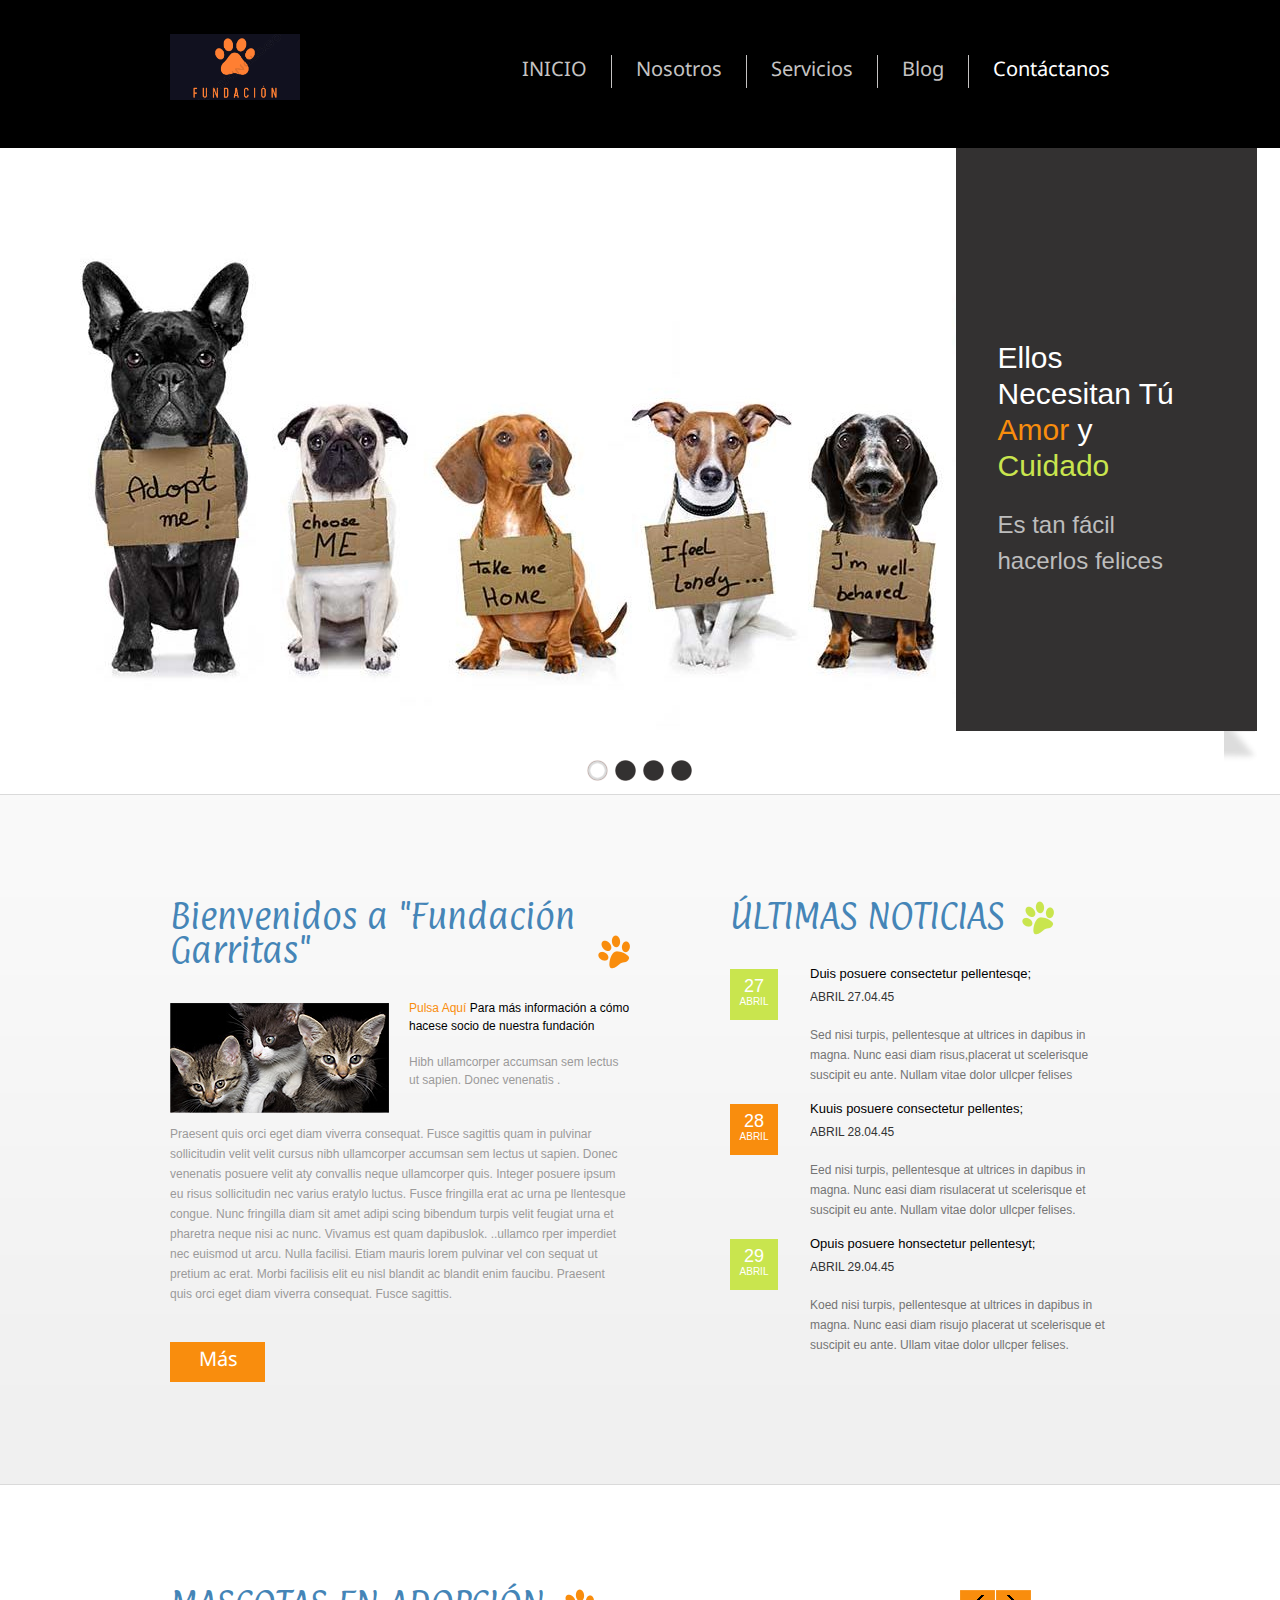
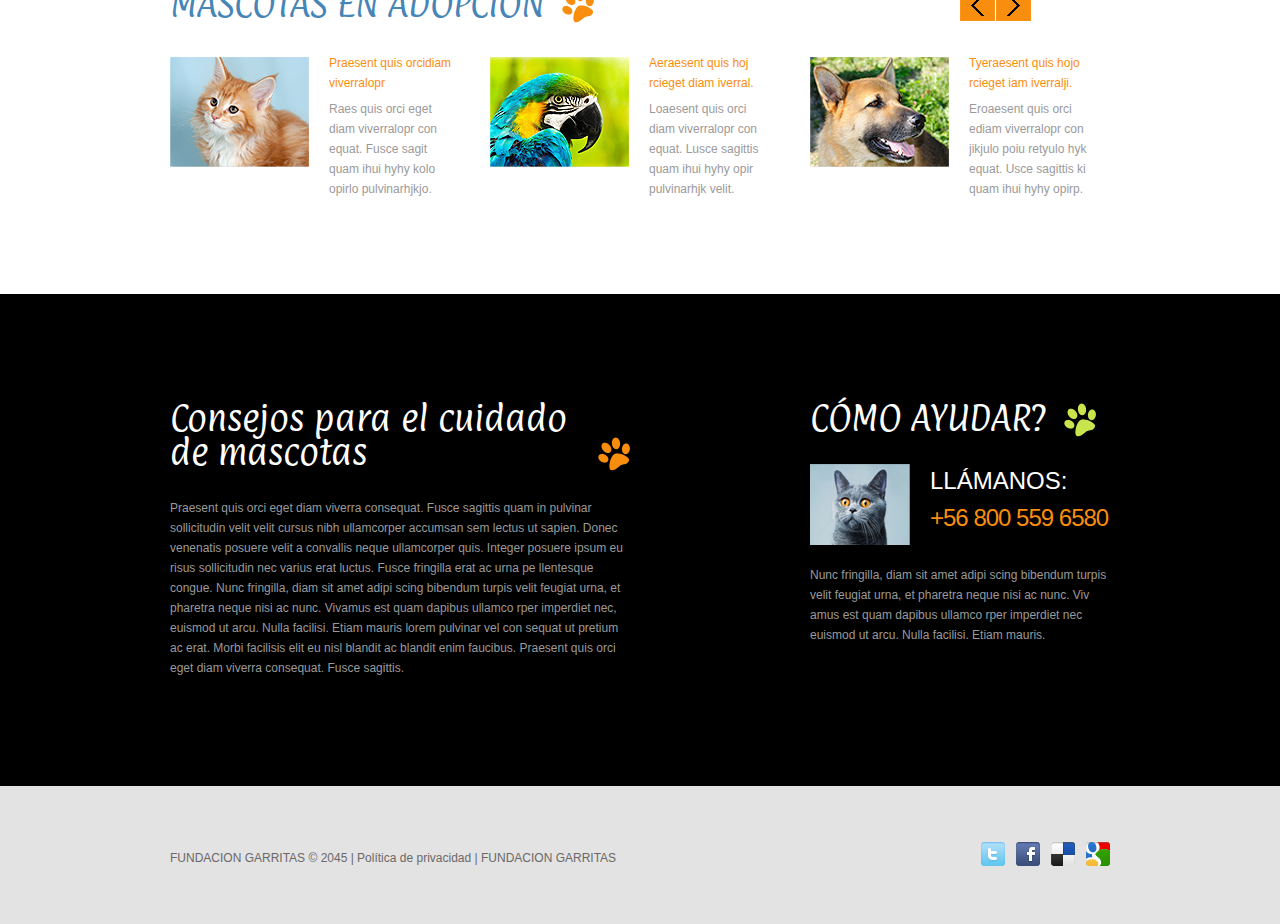
<file: index.html>
<!DOCTYPE html>
<html lang="en">
<head>
<title>INICIO - FUNDACIÓN GARRITAS</title>
<meta charset="utf-8">
<link rel="icon" href="images/pata.png">
<link rel="shortcut icon" href="images/pata.png">
<link rel="stylesheet" href="css/style.css">
<link rel="stylesheet" href="css/slider.css">
<script src="js/jquery.js"></script>
<script src="js/jquery-migrate-1.1.1.js"></script>
<script src="js/superfish.js"></script>
<script src="js/jquery.carouFredSel-6.1.0-packed.js"></script>
<script src="js/jquery.equalheights.js"></script>
<script src="js/jquery.easing.1.3.js"></script>
<script src="js/tms-0.4.1.js"></script>
<script src="js/jquery.ui.totop.js"></script>
<script>
$(window).load(function () {
    $('.slider')._TMS({
        show: 0,
        pauseOnHover: false,
        prevBu: '.prev',
        nextBu: '.next',
        playBu: false,
        duration: 800,
        preset: 'fade',
        pagination: true, //'.pagination',true,'<ul></ul>'
        pagNums: false,
        slideshow: 8000,
        numStatus: false,
        banners: true,
        waitBannerAnimation: false,
        progressBar: false
    })
});
$(window).load(function () {
    $('.carousel1').carouFredSel({
        auto: false,
        prev: '.prev',
        next: '.next',
        width: 960,
        items: {
            visible: {
                min: 3,
                max: 3
            },
            height: 'auto',
            width: 300,
        },
        responsive: true,
        scroll: 1,
        mousewheel: false,
        swipe: {
            onMouse: true,
            onTouch: true
        }
    });
});
jQuery(document).ready(function () {
    $().UItoTop({
        easingType: 'easeOutQuart'
    });
});
</script>
<!--[if lt IE 9]>
<script src="js/html5shiv.js"></script>
<link rel="stylesheet" media="screen" href="css/ie.css">
<![endif]-->
</head>
<body class="page1">
  <header class="header-index">
    <div class="container_12">
      <div class="grid_12">
        <h1><a href="index.html"><img src="images/logo_fundacion.png" alt=""></a> </h1>
        <div class="menu_block">
          <nav>
            <ul class="sf-menu">
              <li><a href="index.html">INICIO</a></li>
              <li><a href="pages/about-us.html">Nosotros</a>
                <ul>
                  <li><a href="#">Finales Felices</a></li>
                  <li><a href="#">Recuerdos</a></li>
                </ul>
              </li>
              <li><a href="pages/services.html">Servicios</a></li>
              <li><a href="pages/blog.html">Blog</a></li>
              <li class="current"><a href="pages/contacts.html">Contáctanos </a></li>
            </ul>
          </nav>
          <div class="clear"></div>
        </div>
        <div class="clear"></div>
      </div>
    </div>
  </header>
<div class="top_block">
  <div class="slider-relative">
    <div class="slider-block">
      <div class="slider">
        <ul class="items">
          <li><img src="images/adopt-a-pet-1200x700-1.jpeg" alt="">
            <div class="banner">Ellos Necesitan Tú <span>Amor</span> y <i>Cuidado</i>
              <p>Es tan fácil hacerlos felices</p>
            </div>
          </li>
          <li><img src="images/adopta_dog.jpg" alt="">
            <div class="banner">Ellos Necesitan Tú <span>Amor</span> y <i>Cuidado</i>
              <p>Es tan fácil hacerlos felices</p>
            </div>
          </li>
          <li><img src="images/blacki.jpg" alt="">
            <div class="banner">Ellos Necesitan Tú <span>Amor</span> y <i>Cuidado</i>
              <p>Es tan fácil hacerlos felices</p>
            </div>
          </li>
          <li><img src="images/cachorroblacki.jpg" alt="">
            <div class="banner">Ellos Necesitan Tú <span>Amor</span> y <i>Cuidado</i>
              <p>Es tan fácil hacerlos felices</p>
            </div>
          </li>
        </ul>
      </div>
    </div>
  </div>
</div>
<div class="page1_block">
  <div class="container_12">
    <div class="grid_6">
      <h2>Bienvenidos a "Fundación Garritas"</h2>
      <br>
      <img src="images/page1_img5.jpg" alt="" class="img_inner fleft">
      <div class="extra_wrapper style1">
        <p class="text1"><a href="#">Pulsa Aquí</a> Para más información a cómo hacese socio de nuestra fundación </p>
        Hibh ullamcorper accumsan sem lectus ut sapien. Donec venenatis . </div>
      <div class="clear"></div>
      Praesent quis orci eget diam viverra consequat. Fusce sagittis quam in pulvinar sollicitudin velit velit cursus nibh ullamcorper accumsan sem lectus ut sapien. Donec venenatis posuere velit aty convallis neque ullamcorper quis. Integer posuere ipsum eu risus sollicitudin nec varius eratylo luctus. Fusce fringilla erat ac urna pe llentesque congue. Nunc fringilla diam sit amet adipi scing bibendum turpis velit feugiat urna et pharetra neque nisi ac nunc. Vivamus est quam dapibuslok. ..ullamco rper imperdiet nec euismod ut arcu. Nulla facilisi. Etiam mauris lorem pulvinar vel con sequat ut pretium ac erat. Morbi facilisis elit eu nisl blandit ac blandit enim faucibu. Praesent quis orci eget diam viverra consequat. Fusce sagittis.<br>
      <a href="#" class="btn">Más</a> </div>
    <div class="grid_5 prefix_1">
      <h2 class="ic1">ÚLTIMAS NOTICIAS</h2>
      <ul class="list">
        <li> <span>
          <time datetime="2045-01-01">27<span>ABRIL</span></time>
          </span>
          <div class="extra_wrapper">
            <div class="col1"><a href="#">Duis posuere consectetur pellentesqe;</a>
              <time datetime="2045-01-01">ABRIL 27.04.45</time>
            </div>
            Sed nisi turpis, pellentesque at ultrices in dapibus in magna. Nunc easi diam risus,placerat ut scelerisque suscipit eu ante. Nullam vitae dolor ullcper felises</div>
        </li>
        <li> <span class="cnt">
          <time datetime="2045-01-01">28<span>ABRIL</span></time>
          </span>
          <div class="extra_wrapper">
            <div class="col1"><a href="#">Kuuis posuere consectetur pellentes;</a>
              <time datetime="2045-01-01">ABRIL 28.04.45</time>
            </div>
            Eed nisi turpis, pellentesque at ultrices in dapibus in magna. Nunc easi diam risulacerat ut scelerisque et suscipit eu ante. Nullam vitae dolor ullcper felises. </div>
        </li>
        <li> <span>
          <time datetime="2045-01-01">29<span>ABRIL</span></time>
          </span>
          <div class="extra_wrapper">
            <div class="col1"><a href="#">Opuis posuere honsectetur pellentesyt;</a>
              <time datetime="2045-01-01">ABRIL 29.04.45</time>
            </div>
            Koed nisi turpis, pellentesque at ultrices in dapibus in magna. Nunc easi diam risujo placerat ut scelerisque et suscipit eu ante. Ullam vitae dolor ullcper felises. </div>
        </li>
      </ul>
    </div>
  </div>
</div>
<div class="content page1">
  <div class="container_12">
    <div class="grid_12"> <a href="#" class="next"></a><a href="#" class="prev"></a>
      <h2>MASCOTAS EN ADOPCIÓN</h2>
    </div>
    <div class="clear"></div>
    <ul class="carousel1">
      <li class="grid_4"> <img src="images/carousel1_img1.jpg" alt="" class="img_inner fleft">
        <div class="extra_wrapper pad1">
          <p class="col2"><a href="#">Praesent quis orcidiam viverralopr </a></p>
          Raes quis orci eget diam viverralopr con equat. Fusce sagit quam ihui hyhy kolo opirlo pulvinarhjkjo. </div>
      </li>
      <li class="grid_4"> <img src="images/carousel1_img2.jpg" alt="" class="img_inner fleft">
        <div class="extra_wrapper pad1">
          <p class="col2"><a href="#">Aeraesent quis hoj rcieget diam iverral.</a></p>
          Loaesent quis orci diam viverralopr con equat. Lusce sagittis quam ihui hyhy opir pulvinarhjk velit. </div>
      </li>
      <li class="grid_4"> <img src="images/carousel1_img3.jpg" alt="" class="img_inner fleft">
        <div class="extra_wrapper pad1">
          <p class="col2"><a href="#">Tyeraesent quis hojo rcieget iam iverralji.</a></p>
          Eroaesent quis orci ediam viverralopr con jikjulo poiu retyulo hyk equat. Usce sagittis ki quam ihui hyhy opirp. </div>
      </li>
      <li class="grid_4"> <img src="images/carousel1_img4.jpg" alt="" class="img_inner fleft">
        <div class="extra_wrapper pad1">
          <p class="col2"><a href="#">Aeraesent quis hoj rcieget diam iverral.</a></p>
          Loaesent quis orci diam viverralopr con equat. Lusce sagittis quam ihui hyhy opir pulvinarhjk velit. </div>
      </li>
      <li class="grid_4"> <img src="images/carousel1_img5.jpg" alt="" class="img_inner fleft">
        <div class="extra_wrapper pad1">
          <p class="col2"><a href="#">Aeraesent quis hoj rcieget diam iverral.</a></p>
          Loaesent quis orci diam viverralopr con equat. Lusce sagittis quam ihui hyhy opir pulvinarhjk velit. </div>
      </li>
      <li class="grid_4"> <img src="images/carousel1_img6.jpg" alt="" class="img_inner fleft">
        <div class="extra_wrapper pad1">
          <p class="col2"><a href="#">Aeraesent quis hoj rcieget diam iverral.</a></p>
          Loaesent quis orci diam viverralopr con equat. Lusce sagittis quam ihui hyhy opir pulvinarhjk velit. </div>
      </li>
    </ul>
  </div>
</div>
<div class="bottom_block">
  <div class="container_12">
    <div class="grid_6">
      <h2>Consejos para el cuidado de mascotas </h2>
      <br>
      Praesent quis orci eget diam viverra consequat. Fusce sagittis quam in pulvinar sollicitudin velit velit cursus nibh ullamcorper accumsan sem lectus ut sapien. Donec venenatis posuere velit a convallis neque ullamcorper quis. Integer posuere ipsum eu risus sollicitudin nec varius erat luctus. Fusce fringilla erat ac urna pe llentesque congue. Nunc fringilla, diam sit amet adipi scing bibendum turpis velit feugiat urna, et pharetra neque nisi ac nunc. Vivamus est quam dapibus ullamco rper imperdiet nec, euismod ut arcu. Nulla facilisi. Etiam mauris lorem pulvinar vel con sequat ut pretium ac erat. Morbi facilisis elit eu nisl blandit ac blandit enim faucibus. Praesent quis orci eget diam viverra consequat. Fusce sagittis. </div>
    <div class="grid_4 prefix_2">
      <h2 class="ic1">CÓMO AYUDAR? </h2>
      <img src="images/page1_img4.jpg" alt="" class="fleft img_inner">
      <div class="extra_wrapper">
        <div class="cont"> LLÁMANOS: <span>+56 800 559 6580</span> </div>
      </div>
      <div class="clear"></div>
      Nunc fringilla, diam sit amet adipi scing bibendum turpis velit feugiat urna, et pharetra neque nisi ac nunc. Viv amus est quam dapibus ullamco rper imperdiet nec euismod ut arcu. Nulla facilisi. Etiam mauris. </div>
  </div>
</div>
<footer>
  <div class="container_12">
    <div class="grid_12">
      <div class="socials"> <a href="#"></a> <a href="#"></a> <a href="#"></a> <a href="#"></a> </div>
      <p>FUNDACION GARRITAS &copy; 2045 | <a href="#">Política de privacidad</a> | FUNDACION GARRITAS</a></p>
    </div>
    <div class="clear"></div>
  </div>
</footer>
</body>
</html>
</file>
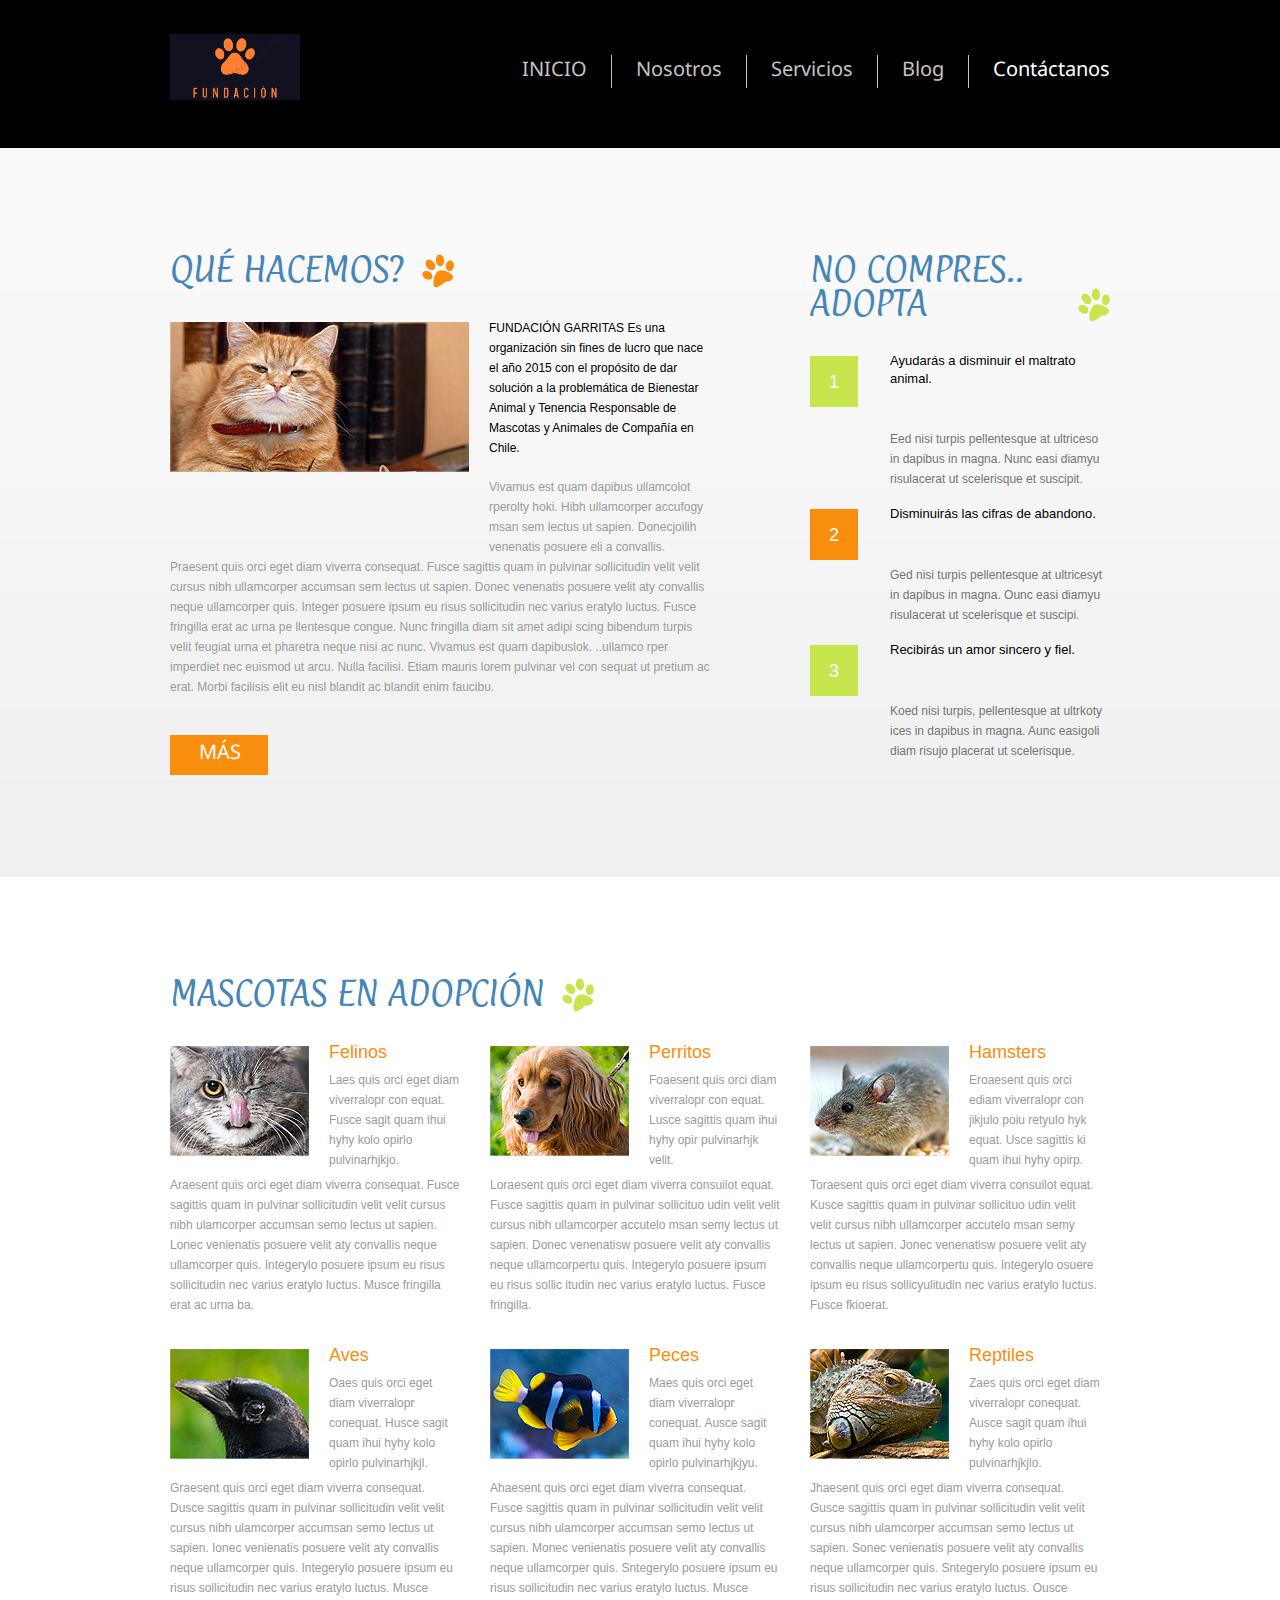
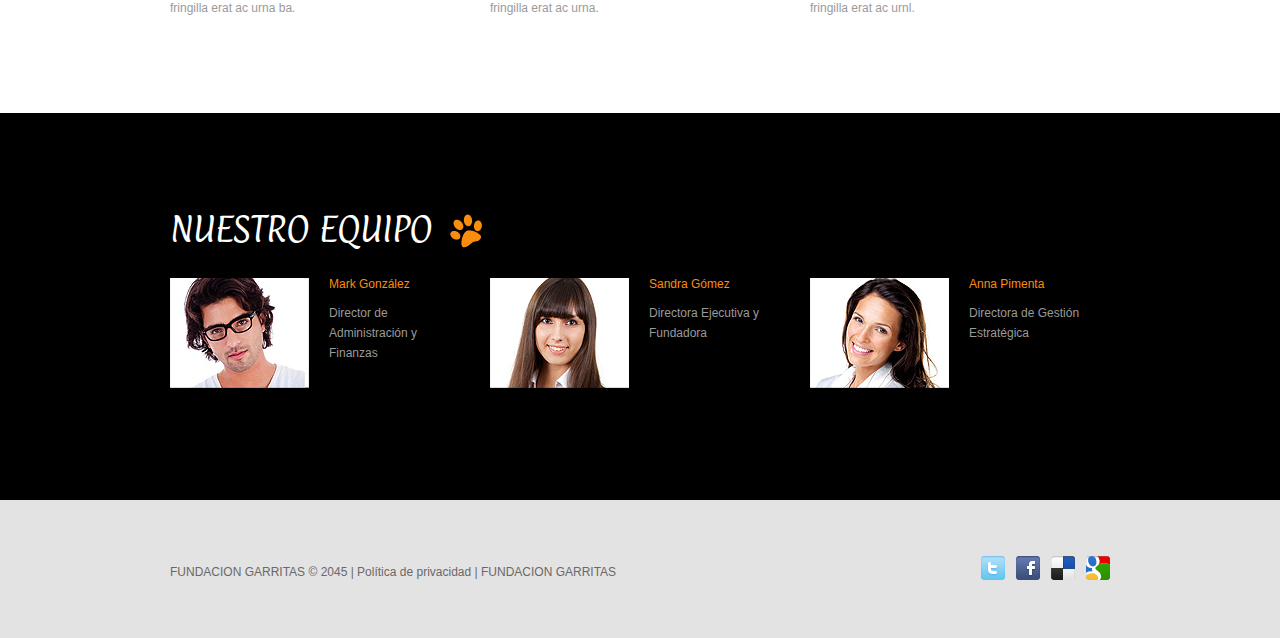
<file: pages/about-us.html>
<!DOCTYPE html>
<html lang="en">
<head>
<title>Pet Club | Sobre Nosotros</title>
<meta charset="utf-8">
<link rel="icon" href="../images/pata.png">
<link rel="shortcut icon" href="../images/pata.png">
<link rel="stylesheet" href="../css/style.css">
<script src="../js/jquery.js"></script>
<script src="../js/jquery-migrate-1.1.1.js"></script>
<script src="../js/superfish.js"></script>
<script src="../js/jquery.equalheights.js"></script>
<script src="../js/jquery.easing.1.3.js"></script>
<script src="../js/jquery.ui.totop.js"></script>
<script>
jQuery(document).ready(function () {
    $().UItoTop({
        easingType: 'easeOutQuart'
    });
});
</script>
<!--[if lt IE 9]>
<script src="js/html5shiv.js"></script>
<link rel="stylesheet" media="screen" href="css/ie.css">
<![endif]-->
</head>
<body>
  <header class="header-index">
    <div class="container_12">
      <div class="grid_12">
        <h1><a href="../index.html"><img src="../images/logo_fundacion.png" alt=""></a> </h1>
        <div class="menu_block">
          <nav>
            <ul class="sf-menu">
              <li><a href="../index.html">INICIO</a></li>
              <li><a href="../pages/about-us.html">Nosotros</a>
                <ul>
                  <li><a href="#">Finales Felices</a></li>
                  <li><a href="#">Recuerdos</a></li>
                </ul>
              </li>
              <li><a href="../pages/services.html">Servicios</a></li>
              <li><a href="../pages/blog.html">Blog</a></li>
              <li class="current"><a href="../pages/contacts.html">Contáctanos </a></li>
            </ul>
          </nav>
          <div class="clear"></div>
        </div>
        <div class="clear"></div>
      </div>
    </div>
  </header>
<div class="page1_block nb">
  <div class="container_12">
    <div class="grid_7">
      <h2>QUÉ HACEMOS?</h2>
      <br>
      <img src="../images/page2_img1.jpg" alt="" class="img_inner fleft i1">
      <div class="extra_wrapper">
        <p class="col1"><a href="#"> FUNDACIÓN GARRITAS Es una organización sin fines de lucro que nace el año 2015 con el propósito de dar solución a la problemática de Bienestar Animal y Tenencia Responsable de Mascotas y Animales de Compañía en Chile.</a></p>
        Vivamus est quam dapibus ullamcolot rperolty hoki. Hibh ullamcorper accufogy msan sem lectus ut sapien. Donecjoilih venenatis posuere eli a convallis. </div>
      <div class="clear"></div>
      Praesent quis orci eget diam viverra consequat. Fusce sagittis quam in pulvinar sollicitudin velit velit cursus nibh ullamcorper accumsan sem lectus ut sapien. Donec venenatis posuere velit aty convallis neque ullamcorper quis. Integer posuere ipsum eu risus sollicitudin nec varius eratylo luctus. Fusce fringilla erat ac urna pe llentesque congue. Nunc fringilla diam sit amet adipi scing bibendum turpis velit feugiat urna et pharetra neque nisi ac nunc. Vivamus est quam dapibuslok. ..ullamco rper imperdiet nec euismod ut arcu. Nulla facilisi. Etiam mauris lorem pulvinar vel con sequat ut pretium ac erat. Morbi facilisis elit eu nisl blandit ac blandit enim faucibu.<br>
      <a href="#" class="btn">MÁS</a> </div>
    <div class="grid_4 prefix_1">
      <h2 class="ic1">NO COMPRES.. ADOPTA</h2>
      <ul class="list l1">
        <li> <span>
          <time datetime="2045-01-01">1</time>
          </span>
          <div class="extra_wrapper">
            <div class="col1"><a href="#">Ayudarás a disminuir el maltrato animal.</a></div>
            Eed nisi turpis pellentesque at ultriceso in dapibus in magna. Nunc easi diamyu risulacerat ut scelerisque et suscipit.</div>
        </li>
        <li> <span class="cnt">
          <time datetime="2045-01-01">2</time>
          </span>
          <div class="extra_wrapper">
            <div class="col1"><a href="#">Disminuirás las cifras de abandono.</a></div>
            Ged nisi turpis pellentesque at ultricesyt in dapibus in magna. Ounc easi diamyu risulacerat ut scelerisque et suscipi.</div>
        </li>
        <li> <span>
          <time datetime="2045-01-01">3</time>
          </span>
          <div class="extra_wrapper">
            <div class="col1"><a href="#">Recibirás un amor sincero y fiel.</a></div>
            Koed nisi turpis, pellentesque at ultrkoty ices in dapibus in magna. Aunc easigoli diam risujo placerat ut scelerisque. </div>
        </li>
      </ul>
    </div>
  </div>
</div>
<div class="content">
  <div class="container_12">
    <div class="grid_12">
      <h2 class="ic1" >MASCOTAS EN ADOPCIÓN</h2>
    </div>
    <div class="clear"></div>
    <div class="grid_4">
      <div class="pad2"> <img src="../images/page2_img2.jpg" alt="" class="img_inner fleft i2">
        <div class="extra_wrapper">
          <div class="text2 col2"><a href="#">Felinos</a></div>
          Laes quis orci eget diam viverralopr con equat. Fusce sagit quam ihui hyhy kolo opirlo pulvinarhjkjo.</div>
        <div class="clear"></div>
        Araesent quis orci eget diam viverra consequat. Fusce sagittis quam in pulvinar sollicitudin velit velit cursus nibh ulamcorper accumsan semo lectus ut sapien. Lonec venienatis posuere velit aty convallis neque ullamcorper quis. Integerylo posuere ipsum eu risus sollicitudin nec varius eratylo luctus. Musce fringilla erat ac urna ba. </div>
    </div>
    <div class="grid_4">
      <div class="pad2"> <img src="../images/page2_img3.jpg" alt="" class="img_inner fleft i2">
        <div class="extra_wrapper">
          <div class="text2 col2"><a href="#">Perritos </a></div>
          Foaesent quis orci diam viverralopr con equat. Lusce sagittis quam ihui hyhy opir pulvinarhjk velit.</div>
        <div class="clear"></div>
        Loraesent quis orci eget diam viverra consuilot equat. Fusce sagittis quam in pulvinar sollicituo udin velit velit cursus nibh ullamcorper accutelo msan semy lectus ut sapien. Donec venenatisw posuere velit aty convallis neque ullamcorpertu quis. Integerylo posuere ipsum eu risus sollic itudin nec varius eratylo luctus. Fusce fringilla. </div>
    </div>
    <div class="grid_4">
      <div class="pad2"> <img src="../images/page2_img4.jpg" alt="" class="img_inner fleft i2">
        <div class="extra_wrapper">
          <div class="text2 col2"><a href="#">Hamsters </a></div>
          Eroaesent quis orci ediam viverralopr con jikjulo poiu retyulo hyk equat. Usce sagittis ki quam ihui hyhy opirp. </div>
        <div class="clear"></div>
        Toraesent quis orci eget diam viverra consuilot equat. Kusce sagittis quam in pulvinar sollicituo udin velit velit cursus nibh ullamcorper accutelo msan semy lectus ut sapien. Jonec venenatisw posuere velit aty convallis neque ullamcorpertu quis. Integerylo osuere ipsum eu risus sollicyulitudin nec varius eratylo luctus. Fusce fkioerat.</div>
    </div>
    <div class="clear he1"></div>
    <div class="grid_4">
      <div class="pad2"> <img src="../images/page2_img5.jpg" alt="" class="img_inner fleft i2">
        <div class="extra_wrapper">
          <div class="text2 col2"><a href="#">Aves</a></div>
          Oaes quis orci eget diam viverralopr conequat. Husce sagit quam ihui hyhy kolo opirlo pulvinarhjkjl.</div>
        <div class="clear"></div>
        Graesent quis orci eget diam viverra consequat. Dusce sagittis quam in pulvinar sollicitudin velit velit cursus nibh ulamcorper accumsan semo lectus ut sapien. Ionec venienatis posuere velit aty convallis neque ullamcorper quis. Integerylo posuere ipsum eu risus sollicitudin nec varius eratylo luctus. Musce fringilla erat ac urna ba. </div>
    </div>
    <div class="grid_4">
      <div class="pad2"> <img src="../images/page2_img6.jpg" alt="" class="img_inner fleft i2">
        <div class="extra_wrapper">
          <div class="text2 col2"><a href="#">Peces</a></div>
          Maes quis orci eget diam viverralopr conequat. Ausce sagit quam ihui hyhy kolo opirlo pulvinarhjkjyu.</div>
        <div class="clear"></div>
        Ahaesent quis orci eget diam viverra consequat. Fusce sagittis quam in pulvinar sollicitudin velit velit cursus nibh ulamcorper accumsan semo lectus ut sapien. Monec venienatis posuere velit aty convallis neque ullamcorper quis. Sntegerylo posuere ipsum eu risus sollicitudin nec varius eratylo luctus. Musce fringilla erat ac urna. </div>
    </div>
    <div class="grid_4">
      <div class="pad2"><img src="../images/page2_img7.jpg" alt="" class="img_inner fleft i2">
        <div class="extra_wrapper">
          <div class="text2 col2"><a href="#">Reptiles</a></div>
          Zaes quis orci eget diam viverralopr conequat. Ausce sagit quam ihui hyhy kolo opirlo pulvinarhjkjlo.</div>
        <div class="clear"></div>
        Jhaesent quis orci eget diam viverra consequat. Gusce sagittis quam in pulvinar sollicitudin velit velit cursus nibh ulamcorper accumsan semo lectus ut sapien. Sonec venienatis posuere velit aty convallis neque ullamcorper quis. Sntegerylo posuere ipsum eu risus sollicitudin nec varius eratylo luctus. Ousce fringilla erat ac urnl. </div>
    </div>
  </div>
</div>
<div class="bottom_block bot1">
  <div class="container_12">
    <div class="grid_12">
      <h2>NUESTRO EQUIPO </h2>
    </div>
    <div class="grid_4">
      <div class="pad2"> <img src="../images/page2_img8.jpg" alt="" class="img_inner fleft">
        <div class="extra_wrapper">
          <div class="col2"><a href="#">Mark González</a></div>
          Director de Administración y Finanzas </div>
      </div>
    </div>
    <div class="grid_4">
      <div class="pad2"> <img src="../images/page2_img9.jpg" alt="" class="img_inner fleft">
        <div class="extra_wrapper">
          <div class="col2"><a href="#">Sandra Gómez</a></div>
          Directora Ejecutiva y Fundadora </div>
      </div>
    </div>
    <div class="grid_4">
      <div class="pad2"> <img src="../images/page2_img10.jpg" alt="" class="img_inner fleft">
        <div class="extra_wrapper">
          <div class="col2"><a href="#">Anna Pimenta</a></div>
          Directora de Gestión Estratégica </div>
      </div>
    </div>
  </div>
</div>
<footer>
  <div class="container_12">
    <div class="grid_12">
      <div class="socials"> <a href="#"></a> <a href="#"></a> <a href="#"></a> <a href="#"></a> </div>
      <p>FUNDACION GARRITAS &copy; 2045 | <a href="#">Política de privacidad</a> | FUNDACION GARRITAS</a></p>
    </div>
    <div class="clear"></div>
  </div>
</footer>
</body>
</html>
</file>
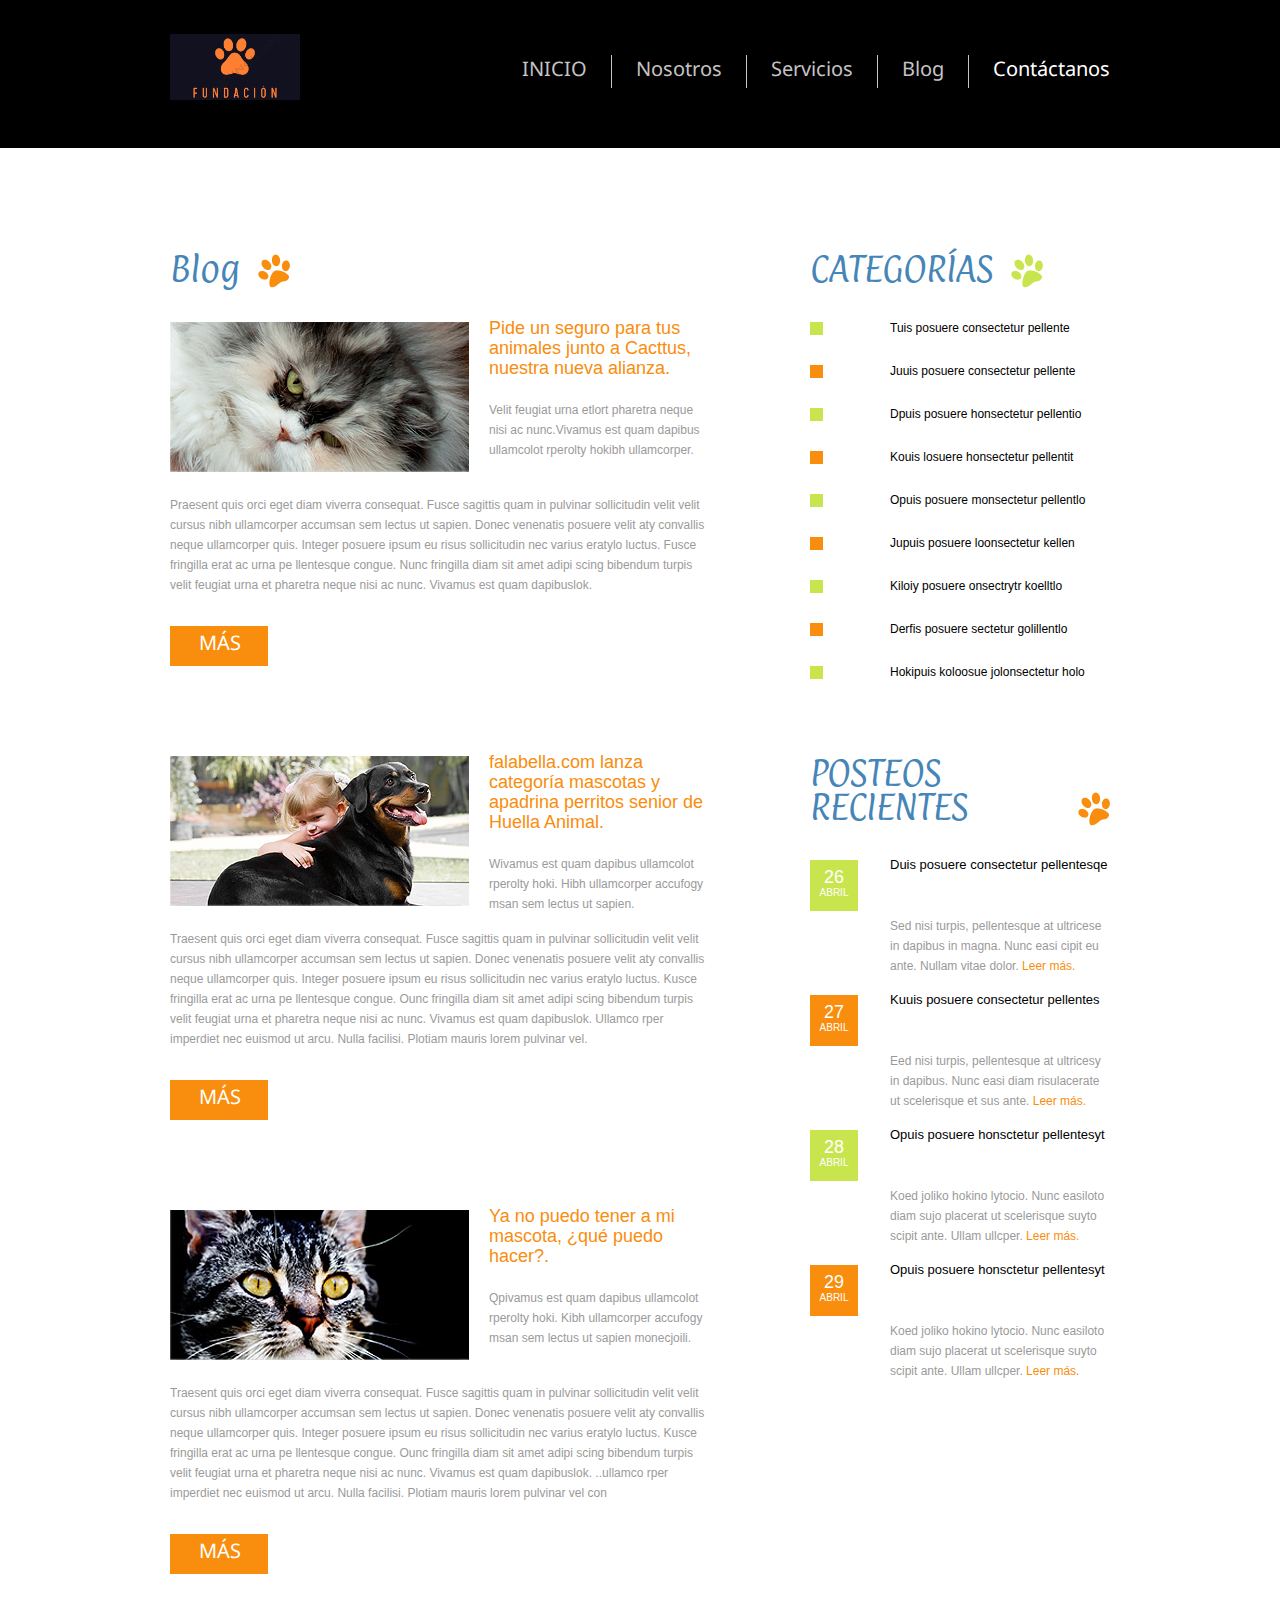
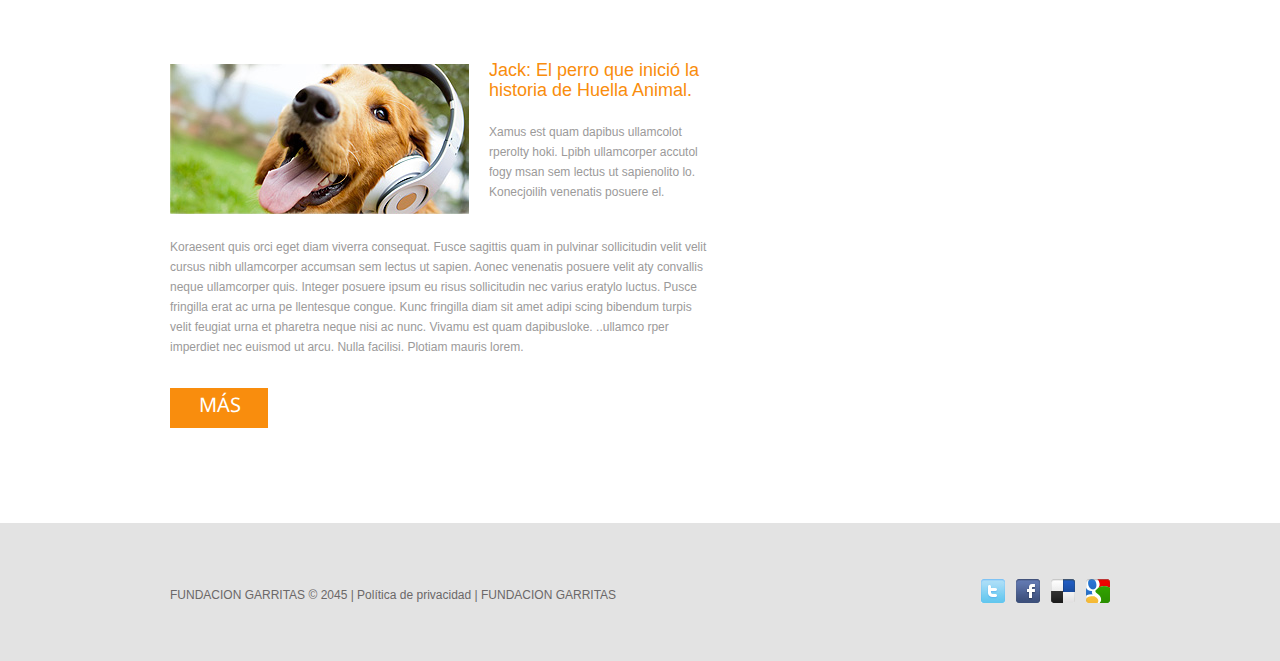
<file: pages/blog.html>
<!DOCTYPE html>
<html lang="en">
<head>
<title>FUNDACIÓN GARRITAS | Blog</title>
<meta charset="utf-8">
<link rel="icon" href="../images/pata.png">
<link rel="shortcut icon" href="../images/pata.png">
<link rel="stylesheet" href="../css/style.css">
<script src="../js/jquery.js"></script>
<script src="../js/jquery-migrate-1.1.1.js"></script>
<script src="../js/superfish.js"></script>
<script src="../js/jquery.equalheights.js"></script>
<script src="../js/jquery.easing.1.3.js"></script>
<script src="../js/jquery.ui.totop.js"></script>
<script>
jQuery(document).ready(function () {
    $().UItoTop({
        easingType: 'easeOutQuart'
    });
});
</script>
<!--[if lt IE 9]>
<script src="js/html5shiv.js"></script>
<link rel="stylesheet" media="screen" href="css/ie.css">
<![endif]-->
</head>
<body>
<header class="header-index">
  <div class="container_12">
    <div class="grid_12">
      <h1><a href="../index.html"><img src="../images/logo_fundacion.png" alt=""></a> </h1>
      <div class="menu_block">
        <nav>
          <ul class="sf-menu">
            <li><a href="../index.html">INICIO</a></li>
            <li><a href="../pages/about-us.html">Nosotros</a>
              <ul>
                <li><a href="#">Finales Felices</a></li>
                <li><a href="#">Recuerdos</a></li>
              </ul>
            </li>
            <li><a href="../pages/services.html">Servicios</a></li>
            <li><a href="../pages/blog.html">Blog</a></li>
            <li class="current"><a href="../pages/contacts.html">Contáctanos </a></li>
          </ul>
        </nav>
        <div class="clear"></div>
      </div>
      <div class="clear"></div>
    </div>
  </div>
</header>
<div class="content pt1">
  <div class="container_12">
    <div class="grid_7">
      <h2>Blog</h2>
      <br>
      <div class="blog"> <img src="../images/page4_img1.jpg" alt="" class="img_inner fleft i1">
        <div class="extra_wrapper">
          <div class="text2 col2">Pide un seguro para tus animales junto a Cacttus, nuestra nueva alianza. </div>
          Velit feugiat urna etlort pharetra neque nisi ac nunc.Vivamus est quam dapibus ullamcolot rperolty hokibh ullamcorper. </div>
        <div class="clear"></div>
        Praesent quis orci eget diam viverra consequat. Fusce sagittis quam in pulvinar sollicitudin velit velit cursus nibh ullamcorper accumsan sem lectus ut sapien. Donec venenatis posuere velit aty convallis neque ullamcorper quis. Integer posuere ipsum eu risus sollicitudin nec varius eratylo luctus. Fusce fringilla erat ac urna pe llentesque congue. Nunc fringilla diam sit amet adipi scing bibendum turpis velit feugiat urna et pharetra neque nisi ac nunc. Vivamus est quam dapibuslok. <br>
        <a href="#" class="btn">MÁS</a> </div>
      <div class="blog"> <img src="../images/page4_img2.jpg" alt="" class="img_inner fleft i1">
        <div class="extra_wrapper">
          <div class="text2 col2">falabella.com lanza categoría mascotas y apadrina perritos senior de Huella Animal. </div>
          Wivamus est quam dapibus ullamcolot rperolty hoki. Hibh ullamcorper accufogy msan sem lectus ut sapien. </div>
        <div class="clear"></div>
        Traesent quis orci eget diam viverra consequat. Fusce sagittis quam in pulvinar sollicitudin velit velit cursus nibh ullamcorper accumsan sem lectus ut sapien. Donec venenatis posuere velit aty convallis neque ullamcorper quis. Integer posuere ipsum eu risus sollicitudin nec varius eratylo luctus. Kusce fringilla erat ac urna pe llentesque congue. Ounc fringilla diam sit amet adipi scing bibendum turpis velit feugiat urna et pharetra neque nisi ac nunc. Vivamus est quam dapibuslok. Ullamco rper imperdiet nec euismod ut arcu. Nulla facilisi. Plotiam mauris lorem pulvinar vel. <br>
        <a href="#" class="btn">MÁS</a> </div>
      <div class="blog"> <img src="../images/page4_img3.jpg" alt="" class="img_inner fleft i1">
        <div class="extra_wrapper">
          <div class="text2 col2">Ya no puedo tener a mi mascota, ¿qué puedo hacer?.</div>
          Qpivamus est quam dapibus ullamcolot rperolty hoki. Kibh ullamcorper accufogy msan sem lectus ut sapien monecjoili. </div>
        <div class="clear"></div>
        Traesent quis orci eget diam viverra consequat. Fusce sagittis quam in pulvinar sollicitudin velit velit cursus nibh ullamcorper accumsan sem lectus ut sapien. Donec venenatis posuere velit aty convallis neque ullamcorper quis. Integer posuere ipsum eu risus sollicitudin nec varius eratylo luctus. Kusce fringilla erat ac urna pe llentesque congue. Ounc fringilla diam sit amet adipi scing bibendum turpis velit feugiat urna et pharetra neque nisi ac nunc. Vivamus est quam dapibuslok. ..ullamco rper imperdiet nec euismod ut arcu. Nulla facilisi. Plotiam mauris lorem pulvinar vel con <br>
        <a href="#" class="btn">MÁS</a> </div>
      <div class="blog"> <img src="../images/page4_img4.jpg" alt="" class="img_inner fleft i1">
        <div class="extra_wrapper">
          <div class="text2 col2">Jack: El perro que inició la historia de Huella Animal. </div>
          Xamus est quam dapibus ullamcolot rperolty hoki. Lpibh ullamcorper accutol fogy msan sem lectus ut sapienolito lo. Konecjoilih venenatis posuere el. </div>
        <div class="clear"></div>
        Koraesent quis orci eget diam viverra consequat. Fusce sagittis quam in pulvinar sollicitudin velit velit cursus nibh ullamcorper accumsan sem lectus ut sapien. Aonec venenatis posuere velit aty convallis neque ullamcorper quis. Integer posuere ipsum eu risus sollicitudin nec varius eratylo luctus. Pusce fringilla erat ac urna pe llentesque congue. Kunc fringilla diam sit amet adipi scing bibendum turpis velit feugiat urna et pharetra neque nisi ac nunc. Vivamu est quam dapibusloke. ..ullamco rper imperdiet nec euismod ut arcu. Nulla facilisi. Plotiam mauris lorem. <br>
        <a href="#" class="btn">MÁS</a> </div>
    </div>
    <div class="grid_4 prefix_1">
      <h2 class="ic1">CATEGORÍAS</h2>
      <ul class="list1">
        <li> <span></span>
          <div class="extra_wrapper">
            <div class="col1"><a href="#">Tuis posuere consectetur pellente</a></div>
          </div>
        </li>
        <li> <span class="cnt"></span>
          <div class="extra_wrapper">
            <div class="col1"><a href="#">Juuis posuere consectetur pellente</a></div>
          </div>
        </li>
        <li> <span></span>
          <div class="extra_wrapper">
            <div class="col1"><a href="#">Dpuis posuere honsectetur pellentio</a></div>
          </div>
        </li>
        <li> <span class="cnt"></span>
          <div class="extra_wrapper">
            <div class="col1"><a href="#">Kouis losuere honsectetur pellentit</a></div>
          </div>
        </li>
        <li> <span ></span>
          <div class="extra_wrapper">
            <div class="col1"><a href="#">Opuis posuere monsectetur pellentlo</a></div>
          </div>
        </li>
        <li> <span class="cnt"></span>
          <div class="extra_wrapper">
            <div class="col1"><a href="#">Jupuis posuere loonsectetur kellen</a></div>
          </div>
        </li>
        <li> <span class=""></span>
          <div class="extra_wrapper">
            <div class="col1"><a href="#">Kiloiy posuere onsectrytr koelltlo</a></div>
          </div>
        </li>
        <li> <span class="cnt"></span>
          <div class="extra_wrapper">
            <div class="col1"><a href="#">Derfis posuere sectetur golillentlo</a></div>
          </div>
        </li>
        <li> <span class=""></span>
          <div class="extra_wrapper">
            <div class="col1"><a href="#">Hokipuis koloosue jolonsectetur holo</a></div>
          </div>
        </li>
      </ul>
      <h2 class="head1">POSTEOS RECIENTES</h2>
      <ul class="list l2">
        <li> <span>
          <time datetime="2045-01-01">26<span>ABRIL</span></time>
          </span>
          <div class="extra_wrapper">
            <div class="col1"><a href="#">Duis posuere consectetur pellentesqe</a></div>
            Sed nisi turpis, pellentesque at ultricese in dapibus in magna. Nunc easi cipit eu ante. Nullam vitae dolor. <a href="#" class="col2">Leer más.</a> </div>
        </li>
        <li> <span class="cnt">
          <time datetime="2045-01-01">27<span>ABRIL</span></time>
          </span>
          <div class="extra_wrapper">
            <div class="col1"><a href="#">Kuuis posuere consectetur pellentes</a></div>
            Eed nisi turpis, pellentesque at ultricesy in dapibus. Nunc easi diam risulacerate ut scelerisque et sus ante. <a href="#" class="col2">Leer más.</a> </div>
        </li>
        <li> <span>
          <time datetime="2045-01-01">28<span>ABRIL</span></time>
          </span>
          <div class="extra_wrapper">
            <div class="col1"><a href="#">Opuis posuere honsctetur pellentesyt</a></div>
            Koed joliko hokino lytocio. Nunc easiloto diam sujo placerat ut scelerisque suyto scipit ante. Ullam ullcper. <a href="#" class="col2">Leer más.</a></div>
        </li>
        <li> <span class="cnt">
          <time datetime="2045-01-01">29<span>ABRIL</span></time>
          </span>
          <div class="extra_wrapper">
            <div class="col1"><a href="#">Opuis posuere honsctetur pellentesyt</a></div>
            Koed joliko hokino lytocio. Nunc easiloto diam sujo placerat ut scelerisque suyto scipit ante. Ullam ullcper. <a href="#" class="col2">Leer más.</a></div>
        </li>
      </ul>
    </div>
  </div>
</div>
<footer>
  <div class="container_12">
    <div class="grid_12">
      <div class="socials"> <a href="#"></a> <a href="#"></a> <a href="#"></a> <a href="#"></a> </div>
      <p>FUNDACION GARRITAS &copy; 2045 | <a href="#">Política de privacidad</a> | FUNDACION GARRITAS</a></p>
    </div>
    <div class="clear"></div>
  </div>
</footer>
</body>
</html>
</file>
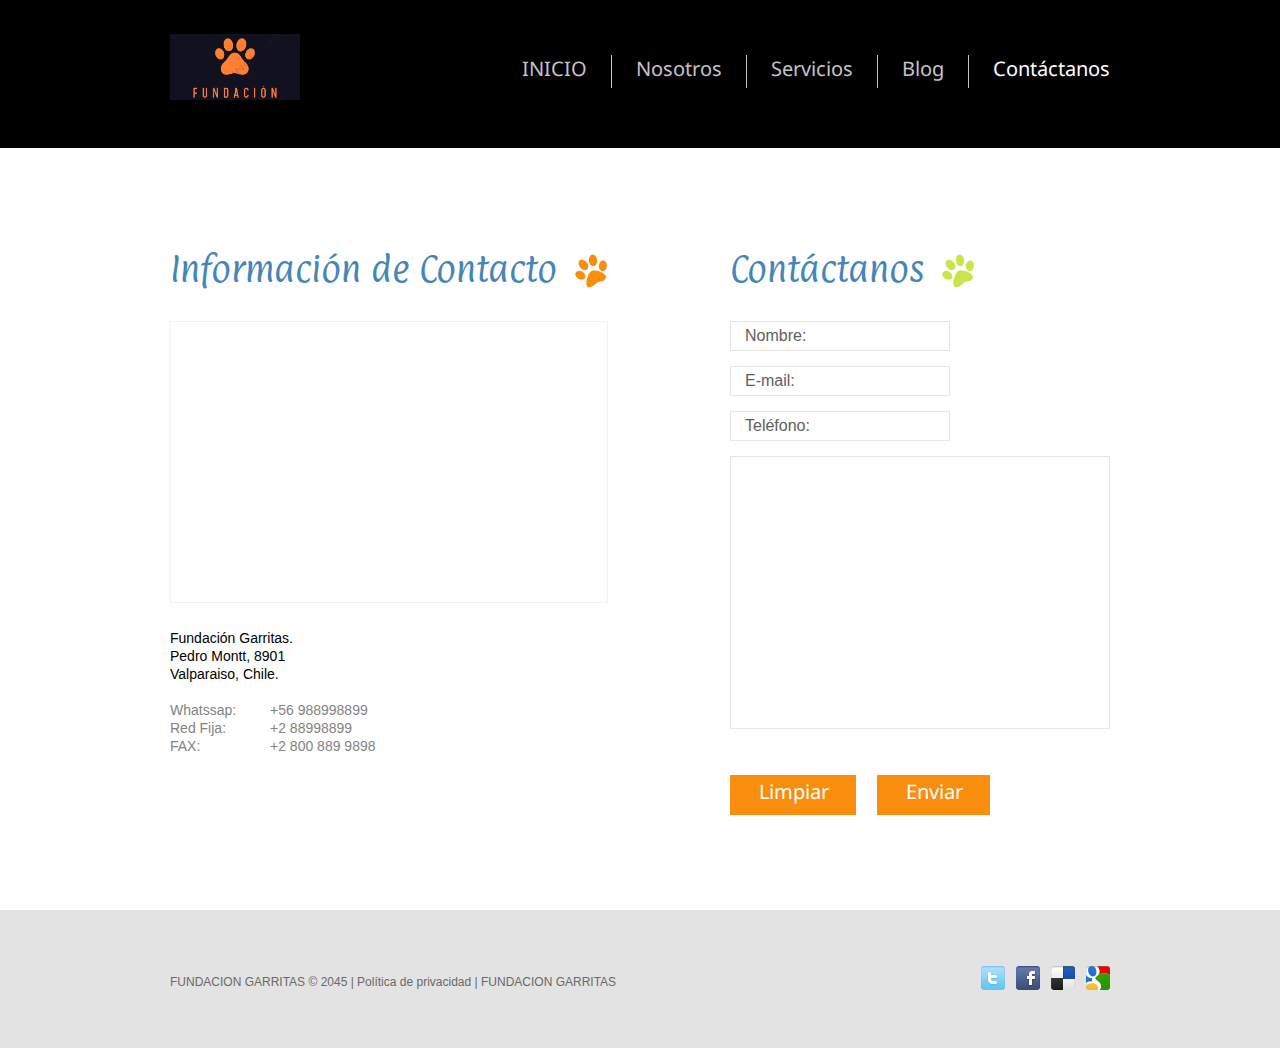
<file: pages/contacts.html>
<!DOCTYPE html>
<html lang="en">
<head>
<title>FUNDACIÓN GARRITAS | Contáctanos</title>
<meta charset="utf-8">
<link rel="icon" href="../images/pata.png">
<link rel="shortcut icon" href="../images/pata.png">
<link rel="stylesheet" href="../css/style.css">
<link rel="stylesheet" href="../css/form.css">
<script src="../js/jquery.js"></script>
<script src="../js/forms.js"></script>
<script src="../js/jquery-migrate-1.1.1.js"></script>
<script src="../js/superfish.js"></script>
<script src="../js/jquery.equalheights.js"></script>
<script src="../js/jquery.easing.1.3.js"></script>
<script src="../js/jquery.ui.totop.js"></script>
<script>
jQuery(document).ready(function () {
    $().UItoTop({
        easingType: 'easeOutQuart'
    });
});
</script>
<!--[if lt IE 9]>
<script src="js/html5shiv.js"></script>
<link rel="stylesheet" media="screen" href="css/ie.css">
<![endif]-->
</head>
<body>
  <header class="header-index">
    <div class="container_12">
      <div class="grid_12">
        <h1><a href="../index.html"><img src="../images/logo_fundacion.png" alt=""></a> </h1>
        <div class="menu_block">
          <nav>
            <ul class="sf-menu">
              <li><a href="../index.html">INICIO</a></li>
              <li><a href="../pages/about-us.html">Nosotros</a>
                <ul>
                  <li><a href="#">Finales Felices</a></li>
                  <li><a href="#">Recuerdos</a></li>
                </ul>
              </li>
              <li><a href="../pages/services.html">Servicios</a></li>
              <li><a href="../pages/blog.html">Blog</a></li>
              <li class="current"><a href="../pages/contacts.html">Contáctanos </a></li>
            </ul>
          </nav>
          <div class="clear"></div>
        </div>
        <div class="clear"></div>
      </div>
    </div>
  </header>
<div class="content pt1">
  <div class="container_12">
    <div class="grid_6">
      <h2>Información de Contacto</h2>
      <br>
      <div class="map">
        <figure class="img_inner">
          <iframe src="https://www.google.com/maps/embed?pb=!1m16!1m12!1m3!1d26755.706668811396!2d-71.6322704032157!3d-33.04426662624657!2m3!1f0!2f0!3f0!3m2!1i1024!2i768!4f13.1!2m1!1squinta%20roma%20valparaiso!5e0!3m2!1sen!2scl!4v1713587076535!5m2!1sen!2scl" width="600" height="450" style="border:0;" allowfullscreen="" loading="lazy" referrerpolicy="no-referrer-when-downgrade"></iframe>
        </figure>
        <address>
        <dl>
          <dt>
            <p>Fundación Garritas.<br>
              Pedro Montt, 8901<br>
              Valparaiso, Chile.</p>
          </dt>
          <dd><span>Whatssap:</span>+56 988998899</dd>
          <dd><span>Red Fija:</span>+2 88998899</dd>
          <dd><span>FAX:</span>+2 800 889 9898</dd>
        </dl>
        </address>
      </div>
    </div>
    <div class="grid_5 prefix_1">
      <h2 class="ic1">Contáctanos</h2>
      <form id="form" action="#">
        <div class="success_wrapper">
          <div class="success">Contacto enviado!<br>
            <strong>Nos contactaremos pronto!</strong> </div>
        </div>
        <fieldset>
          <label class="name">
            <input type="text" value="Nombre:">
            <br class="clear">
            <span class="error error-empty">*No es un nombre válido.</span><span class="empty error-empty">*Este campo es requerido.</span> </label>
          <label class="email">
            <input type="text" value="E-mail:">
            <br class="clear">
            <span class="error error-empty">*No es un correo válido.</span><span class="empty error-empty">*Este campo es requerido.</span> </label>
          <label class="phone">
            <input type="tel" value="Teléfono:">
            <br class="clear">
            <span class="error error-empty">*No es un número de teléfono válido.</span><span class="empty error-empty">*Este campo es requerido.</span> </label>
          <label class="message">
            <textarea></textarea>
            <br class="clear">
            <span class="error">*Mesnsaje muy corto.</span> <span class="empty">*Este campo es requerido.</span> </label>
          <div class="clear"></div>
          <div class="btns"><a data-type="reset" class="btn">Limpiar</a><a data-type="submit" class="btn">Enviar</a>
            <div class="clear"></div>
          </div>
        </fieldset>
      </form>
    </div>
  </div>
</div>
<footer>
  <div class="container_12">
    <div class="grid_12">
      <div class="socials"> <a href="#"></a> <a href="#"></a> <a href="#"></a> <a href="#"></a> </div>
      <p>FUNDACION GARRITAS &copy; 2045 | <a href="#">Política de privacidad</a> | FUNDACION GARRITAS</a></p>
    </div>
    <div class="clear"></div>
  </div>
</footer>
</body>
</html>
</file>
<file: css/slider.css>
/*Slider*/
.slider-relative {
	position:relative;
	overflow: hidden;
	margin: 0 auto;
	border-bottom: 1px solid #dadada;
	background: url(../images/sl_shadow.png) bottom center no-repeat #fff;
}


.items {
	display: none;	
	overflow: hidden;
}

.slider-block {
	position:relative;
	height: 583px;
	margin: 0 auto;
	margin-bottom: 63px;
	
}
.slider {
	z-index:2;
	overflow: visible !important;
	height: 583px;
	position: absolute;
	left: 50%;
	margin-left: -616.5px;
	width: 1233px;
}


.slider .banner{
	top: -1px;
	left: 932px;
	bottom: 0;
	padding-left: 42px;
	padding-right: 56px;
	position: absolute;
	font: normal 30px/36px Arial, Helvetica, sans-serif;
	color: #fff;	
	padding-top: 193px;
	width: 203px;
	background: #333131;
}

.slider .banner span {
	color: #f98d0d;
}

.slider .banner i {
	font-style: normal;
	color: #c9e54e;
}

.slider .banner p {
	padding-top: 23px;
	font-size: 24px;
	color: #bdbdbd;
}


.pagination {
bottom: -50px;
position: absolute;
left: 50%;
margin-left: -53px;
z-index: 999;
}

.pagination li {
	float: left;
}

.pagination li+li {
	margin-left: 7px;
}


.pagination  li a{
	width: 21px;
	display: block;
		transition: 0s ease;
	-o-transition: 0s ease;
	-webkit-transition: 0s ease;
	height: 21px;
	background: url(../images/pagination.png) right 0 no-repeat;
}

.pagination li a:hover, .pagination li.current a {
	background-position: 0 0;
}
</file>
<file: css/ie.css>
a.btn, .price, .sf-menu>li>a, .sf-menu li ul li a { behavior:url(../js/PIE.htc); position:relative;}

.portfolio a:hover img{
	filter:progid:DXImageTransform.Microsoft.Alpha(opacity=40);
}

.socials a:hover{
	filter:progid:DXImageTransform.Microsoft.Alpha(opacity=50);
}

.sf-menu>li>a{
	background: /*url(../images/spacer.png)*/ 0 0 repeat;
}
</file>
<file: css/form.css>
/****Form****/

#form {
padding-top: 3px;}

#form input {
	font-size:16px;
	color:#5e5e5e;
	line-height: 20px;
	 border: 1px solid #e6e6e6;
 padding: 5px 14px;
	width: 100%;
	height: 30px;
	float:left;
	font-family: Arial, Helvetica, sans-serif;
	box-sizing: border-box;
	-moz-box-sizing: border-box; /*Firefox 1-3*/
	-webkit-box-sizing: border-box; /* Safari */
}

#form textarea {
	font-size:16px;
	color:#5e5e5e;
	height: 273px;
	overflow: auto;
	 border: 1px solid #e6e6e6;
 padding: 5px 14px;
	line-height: 20px;
	width: 100%;
	position: relative;
	resize:none;
	box-sizing: border-box;
	-moz-box-sizing: border-box; /*Firefox 1-3*/
	-webkit-box-sizing: border-box; /* Safari */
	float:left;
	font-family: Arial, Helvetica, sans-serif;
	margin: 0;
	
}
#form label {
	position:relative;
	display: block;
	min-height: 45px;
	width: 220px;
	float: left;
}




#form .error, #form .empty {
	color: #FF0000;
	display: none;
	font-size: 11px;
	line-height:14px;
	width:auto;
	position: absolute;
	z-index: 999;
	right: 5px;
	top: 8px;
	float:left;
}


#form .error-empty {
	display:none;
	float:left;
}

.btns {
	position:relative;
	padding-top: 46px;
	text-align: left;

}


.content .btns a.btn {
	margin: 0 0px 0px 21px !important;
	cursor: pointer;
	min-width: 10px;



}

.content .btns a:first-child {
	margin-left: 0 !important;
}

#form .message {
	width: 100%;
}


.message br {
	height: 0;
	line-height: 0;
}

#form .success {
	display: none;
	position: absolute;
	width: 220px;
	background: #fff;
	border: 1px solid #e6e6e6;
	text-align: center;
	color: #5e5e5e;
	padding: 20px 10px;
	z-index: 999;
	box-sizing: border-box;
	-moz-box-sizing: border-box; /*Firefox 1-3*/
	-webkit-box-sizing: border-box; /* Safari */
}



.success_wrapper {
	position: relative;	
}
</file>
<file: css/style.css>
/**/
@import url(http://fonts.googleapis.com/css?family=Noto+Sans);
@import url(http://fonts.googleapis.com/css?family=Paprika);

@import "../css/reset.css";
@import "../css/grid.css";
@import "../css/superfish.css";




html {
	width: 100%;
}

 a[href^="tel:"] {
color: inherit;
text-decoration:none;
}

* {
	-webkit-text-size-adjust: none;
}


body {
	font: 12px/20px  Arial, Helvetica, sans-serif;
	color:#9b9a9a;
	position:relative;
	min-width:960px;
	background: #e3e3e3;

}

body.page1 {
	min-width: 1233px !important; 
}

.ic, .ic a {
	border:0;
	float:right;
	background:#fff;
	color:#f00;
	width:50%;
	line-height:10px;
	font-size:10px;
	margin:-220% 0 0 0;
	overflow:hidden;
	padding:0
}


h1, h2, h3, h4, h5, h6 {
	font-weight: normal;
	font-family: 'Paprika', cursive;;
	color: #fff;
}

h2 {
	color: #4585b7;
	font-size: 30px;
	line-height: 34px;
	background: url(../images/icon1.png) right bottom no-repeat;
	display: inline-block;
	padding-right: 50px;
	padding-top: 104px;
	padding-bottom: 2px;
	margin-bottom: 30px;
}

h2.ic1 {
	background-image: url(../images/icon2.png);
}

p {
	margin-bottom: 20px;
}



img {
	max-width: 100%;
}

address {
	font-style: normal;
}
ul {
	padding: 0;
	margin: 0;
	list-style: none;
}

ul.list li{
	color: #747474;
}

ul.list li+li {
	margin-top: 15px;
}

ul.list li>span {
	margin-top: 4px;
	float: left;
	display: block;
	background: #c9e54e;
	color: #fff;
	margin-right: 32px;
	width: 48px;
	height: 51px;
	text-align: center;
	font-size: 18px;
	line-height: 18px;
	text-transform: uppercase;
}

ul.list li>span.cnt {
	background: #f98d0d;
}

ul.list li>span time  {
	display: block;
	padding-top: 8px;
}


ul.list li>span span {
	margin-top: -2px;
	display: block;
	font-size: 10px;
}


ul.list.l1 li>span time {
	display: block;
	padding-top: 17px;
}

ul.list.l1 li .col1 {
	margin-bottom: 41px;
}

ul.list.l1 li+li {
	margin-top: 16px;
}

ul.list.l1 li+li .col1 {
	margin-bottom: 42px;
}

h2.head1 {
	padding-top: 55px !important;
}

ul.list1 span {
	width: 13px;
	height: 13px;
		margin-top: 4px;
	float: left;
	display: block;
	background: #c9e54e;
	margin-right: 67px;
}

ul.list1  li+li {
	margin-top: 4px;
}


ul.list1 li>span.cnt {
	background: #f98d0d;
}

ul.list.l2 .col1 {
	padding-bottom: 23px;
}
/*links*/

a {
	text-decoration: none;
	color: inherit;
	outline: none;
	transition: 0.5s ease;
	-o-transition: 0.5s ease;
	-webkit-transition: 0.5s ease;
}

a:hover {
	color: #f98d0d;
}

a.btn {
	display: inline-block;
	background: #f98d0d;
	color: #fff;
	margin-top: 38px;
	padding: 7px 27px 13px 29px;
	font: 20px/20px 'Noto Sans', sans-serif;

}

a.btn:hover {
	background: #C9E54E;
}
/*preclass*/

.mb0 {
	margin-bottom: 0px !important;
}
.m0 {
	margin: 0 !important;
}

.ind1 {
	margin-top: 11px;
}

.pad0 {
	padding: 0 !important;
}

.pad1 {
	padding-right: 15px;
}

.pad2 {
	padding-right: 10px;
}


.pt0 {
	padding-top: 0;
}

.img_inner {
	max-width: 100%;
	 -moz-box-sizing: border-box;
 -webkit-box-sizing: border-box;
 -o-box-sizing: border-box;
 box-sizing: border-box;
 margin-bottom: 30px;
 margin-top: 4px;
 position: relative;

}

.img_inner:after {
	content: '';
	position: absolute;
	display: block;
	width: 100%;
	height: 5px;
	bottom: -5px;
	left: 0;
	
}



.fleft {
	float: left;
	margin-right: 20px;
	margin-bottom: 11px;
}

.fleft.i1 {
	margin-bottom: 23px;
}


.fleft.i2 {
	margin-bottom: 19px;
}

.fright {
	float: right !important;	
}

.upp {
	text-transform: uppercase;
}

.alright {
	text-align: right;
}
.center {
	text-align: center;
}
.wrapper, .extra_wrapper {
	overflow: hidden;
}
.clear {
	float: none !important;
	clear: both;
}

.style1 {
	line-height: 18px;
}

.text1 {
	line-height: 18px;
	color: #000;
	margin-bottom: 18px;

}

.text1 a {
	color: #f98d0d;
}

.text1 a:hover {
	color: #000;
}

.col1 {
	color: #000;
	margin-bottom: 19px;
}

.col1 time {
	display: block;
	padding-top: 5px;
	font-size: 12px;
	color: #333;
}

.col2 {
	color: #f98d0d;
}

.col2 a:hover, a.col2:hover  {
	color: #000;
}

ul.list .col1 {
	font-size: 13px;
	line-height: 18px;
}

ul.list.l2 li {
	color: #9b9a9a;
}


/*header*/

header {
	display: block;
	padding-top: 34px;
	position: relative;
	z-index: 999;
	background: #000;
	padding-bottom: 48px;
}


header h1 {
	float: none;
	position: relative;
	z-index: 999;

}
header h1 a {
	display: block;
	overflow: hidden;
	margin: 0 auto;
	width: 130px;
	float: left;
	height: 66px;
	text-indent: -999px;
	transition: 0s ease;
	-o-transition: 0s ease;
	-webkit-transition: 0s ease;
}

header h1 a img {
	display: block;	
}

.nb {
	border: none !important;
	background-position: 0 101% !important;
}

.page1_block {
	background: url(../images/page1_bg.png) 0 bottom repeat-x #f9f9f9;
	padding-bottom: 102px;
	border-bottom: 1px solid #dadada;
}

/*Content*/

.content {
	background: #fff;
	padding-bottom: 95px;
}

.content.page1 h2 {
	margin-top: -2px;
	padding-bottom: 2px;
}

.content h2 {
	margin-top: -5px;
	padding-bottom: 2px;
}

.col2 {
	margin-bottom: 6px;
}

.carousel1 {
	cursor: default !important;
}

a.prev {
	float: right;
	display: block;
	width: 35px;
	margin-top: 105px;
	height: 31px;
	background: url(../images/prevnext.png) 0 0 no-repeat;
	transition: 0s ease;
	-o-transition: 0s ease;
	-webkit-transition: 0s ease;
}

a.prev:hover {
	background-position: 0 bottom;

}

a.next {
	float: right;
	margin-right: 79px;
	margin-left: 1px;
	display: block;
	width: 35px;
	margin-top: 105px;
	height: 31px;
	background: url(../images/prevnext.png) right bottom no-repeat;
	transition: 0s ease;
	-o-transition: 0s ease;
	-webkit-transition: 0s ease;
}

a.next:hover {
	background-position: right 0;
}

.bottom_block {
	background: #000;
	padding-bottom: 108px;
}


.bottom_block.bot1  {
	padding-bottom: 92px;
}


.bottom_block.bot1 h2 {
	top: 0;
	padding-top: 99px;
}

.bottom_block.bot1 .col2 {
	position: relative;
	top: -4px;
	margin-bottom: 5px;
}

.bottom_block h2 {
	color: #fff;
	position: relative;
	top: 3px;
}

.bottom_block .cont {
	color: #fff;
	font-size: 24px;
	line-height: 24px;
	padding-top: 5px;
}

.bottom_block img {
	margin-top: 0;
	margin-bottom: 20px;
}


.bottom_block .cont span {
	padding-top: 13px;
	display: block;
	color: #f98d0d;
	letter-spacing: -1px;
}

.text2 {
	font-size: 18px;
	margin-bottom: 8px;
}

.clear.he1 {
	height: 30px !important;
}

.clear.he2 {
	height: 87px !important;
}

.blog .text2 {
	margin-bottom: 22px;
}

.blog+.blog {
	margin-top: 86px;
}

.blog a.btn {
	margin-top: 31px;
}

.pt1 h2 {
	margin-top: 0 !important;
}

.bottom_block .col2 a:hover {
	color: #fff;
}



/**to top**/
#toTop {
	display:none;
	text-decoration:none;
	position:fixed;
	bottom:30px;
	overflow:hidden;
	width:39px;
	height:36px;
	border:none;
	text-indent:-999px;
	z-index:999;
	background:url(../images/totop.png) no-repeat left top;
	transition: 0s ease;
	-webkit-transition: 0s ease;
	-o-transition: 0s ease;	
}
#toTop:hover {
	background-position: 0 bottom;
}

/****Map***/

.map {
	padding-top: 0px;
	padding-right: 22px;
	margin-top: -1px;
	color: #848383;
}

.map figure {


		 -moz-box-sizing: border-box;
 -webkit-box-sizing: border-box;
 -o-box-sizing: border-box;
 box-sizing: border-box;
 display: block;
 margin-bottom: 26px;
 border: 1px solid #f2f2f2;

}
.map figure iframe {
	width: 100%;
	height: 280px;
	max-width: 100%;
}

.map address {
}

.map p {
	margin-bottom: 18px;
}

.map {
	font-size: 14px;
	line-height: 18px;
}

.map .text1 {
	line-height: 20px;
	margin-bottom: 2px;
}

address dt {
	color: #000;
}

address dd span {
	min-width: 100px;
	display: inline-block;
	text-align: left;
}




/************Footer***********/

footer {
	display: block;
	padding: 56px 0;
	font-size: 12px;
	color: #6b6868;
}

.socials {
	float: right;
}

.socials a {
	float: left;
	width: 24px;
	height: 24px;
	display: block;
	float: left;
	background: url(../images/socials.png) 0 0 no-repeat;
}

.socials a:hover {
	opacity: 0.5;
}

.socials a+a {
	background-position: -35px 0;
}

.socials a+a+a {
	background-position: -70px 0;
}

.socials a+a+a+a {
	background-position: right 0;
}

.socials a+a {
	margin-left: 11px;
}

footer p {
	margin-bottom: 0;
	padding-top: 6px;
}



footer address {
	line-height: 18px;
	margin-top: -1px;
}
</file>
